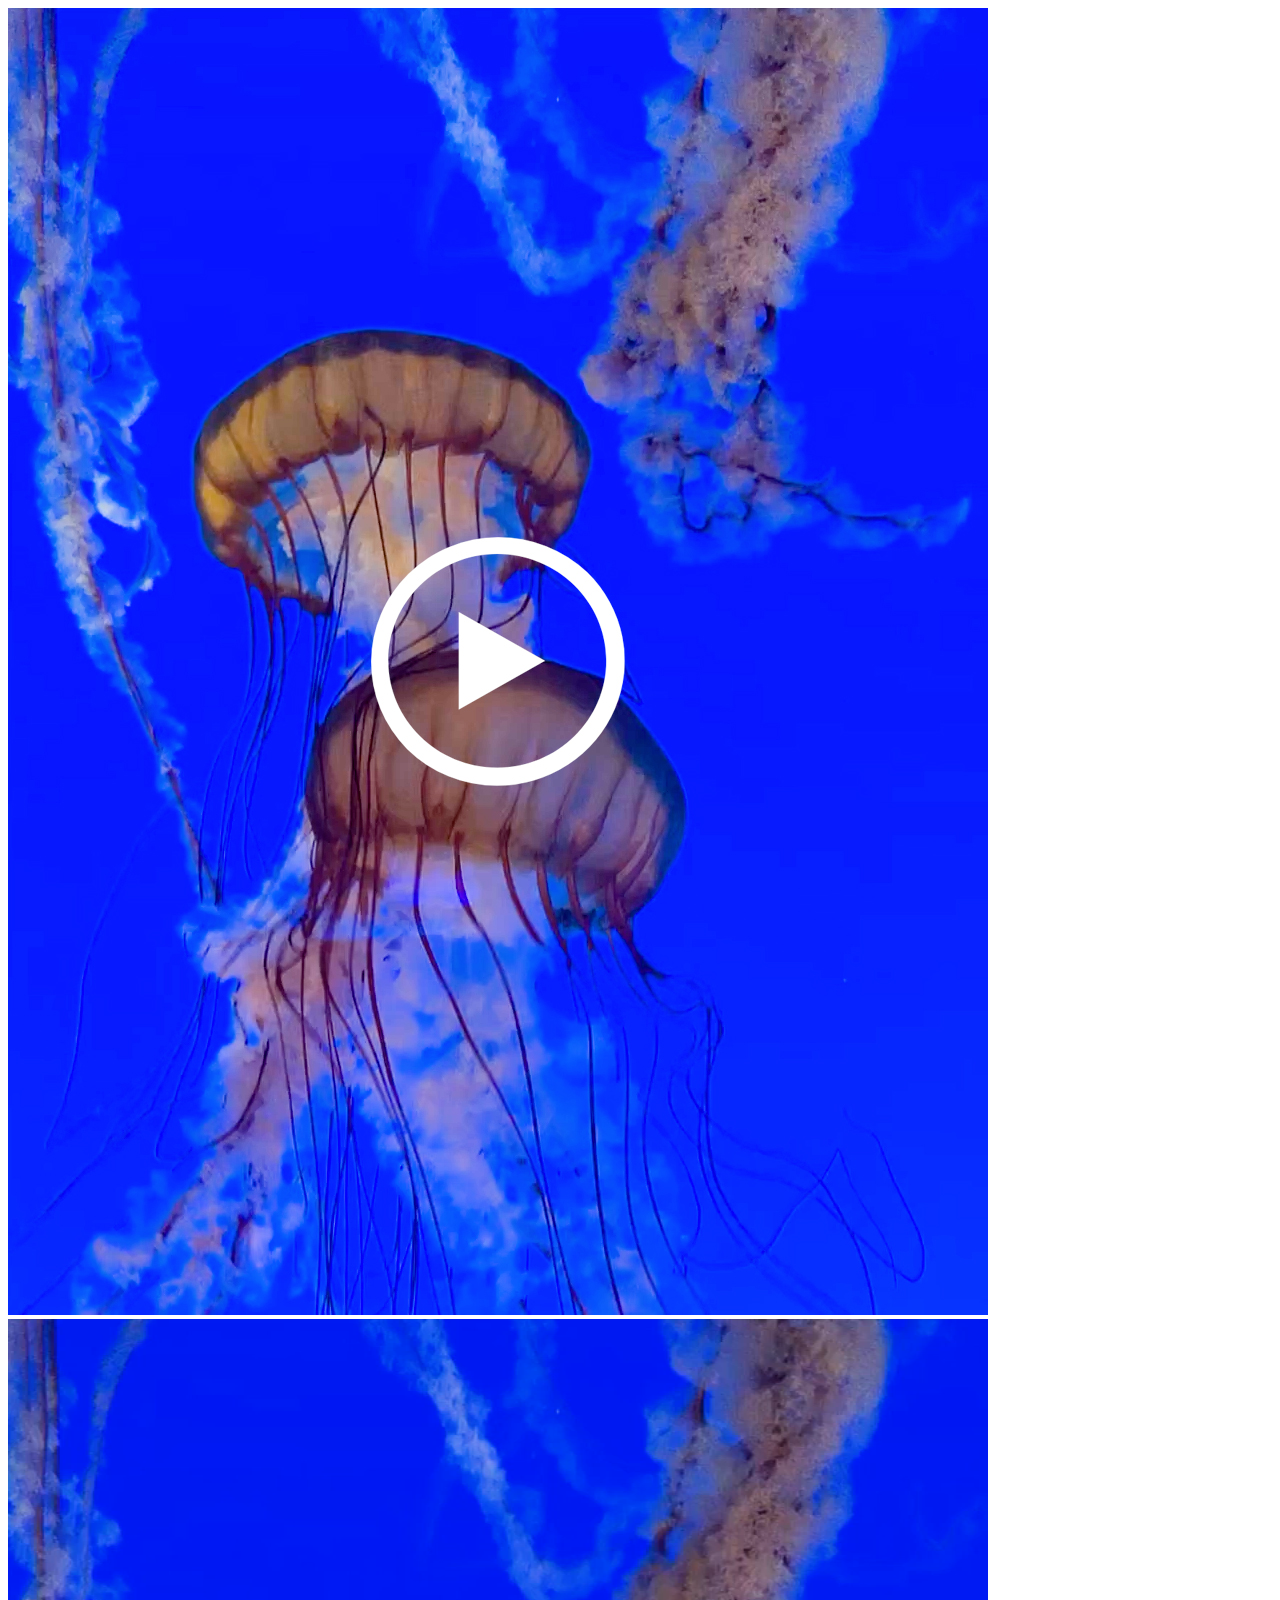
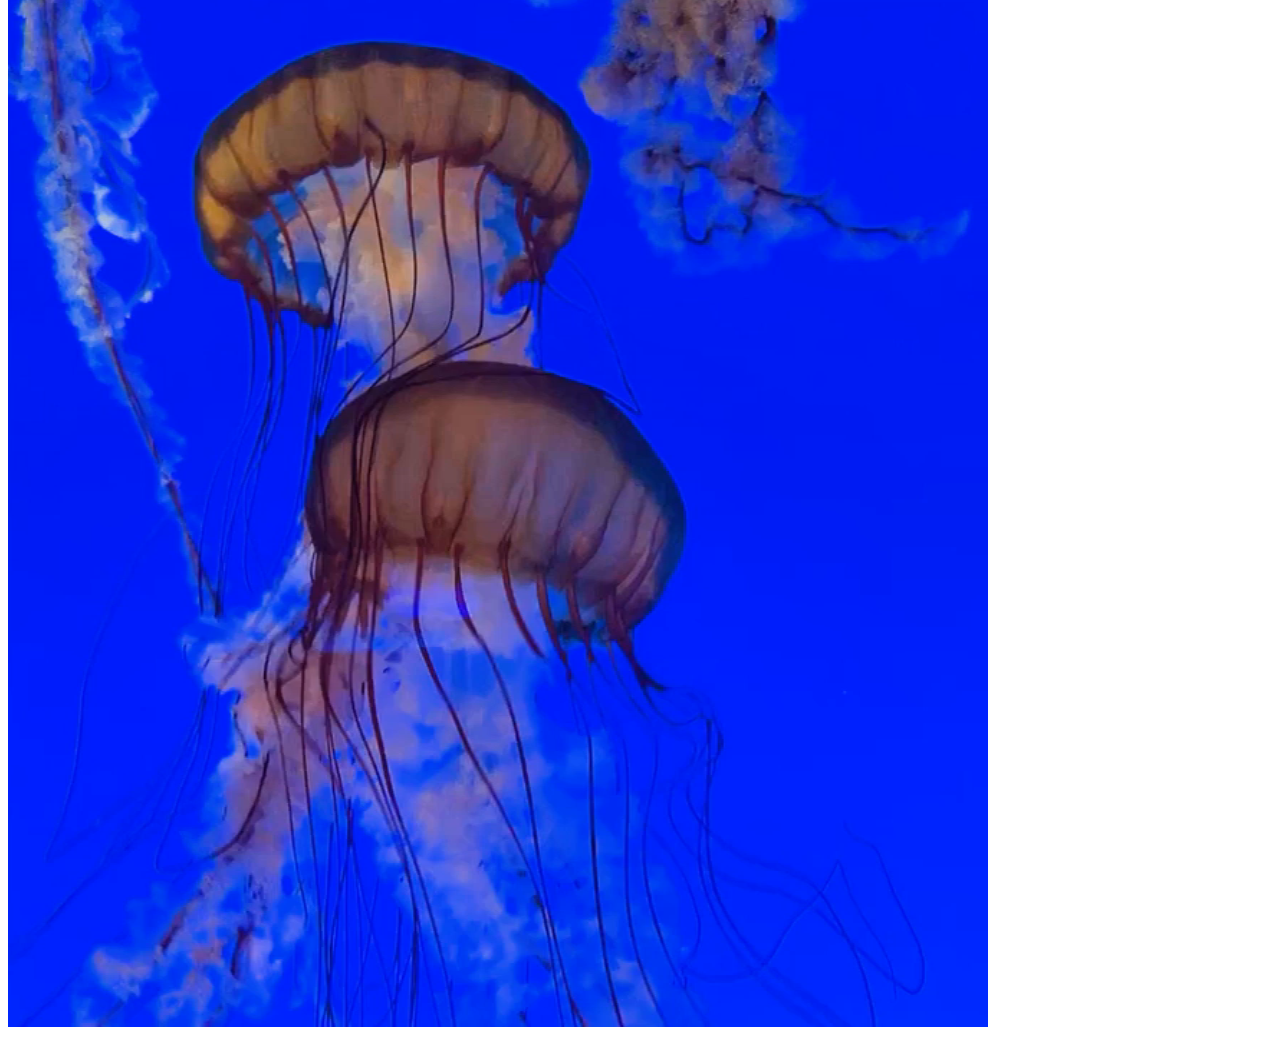
<file: aframe/flyer/index.html>
<!doctype html>
<html>

<head>
  <meta name="viewport" content="width=device-width, initial-scale=1.0, user-scalable=no">
  <meta name="apple-mobile-web-app-capable" content="yes">

  <title>8th Wall Web: Flyer</title>

  <script src="//cdn.8thwall.com/web/aframe/8frame-0.9.0.min.js"></script>

  <!-- XR Extras - provides utilities like load screen, almost there, and error handling.
         See github.com/8thwall/web/xrextras -->
  <script src="//cdn.8thwall.com/web/xrextras/xrextras.js"></script>

  <!-- 8thWall Web - Replace the app key here with your own app key -->
  <script src="//apps.8thwall.com/xrweb?appKey=XXXXXXXXX"></script>

</head>

<body>

  <a-scene
    xrweb="disableWorldTracking: true"
    xrextras-gesture-detector
    xrextras-almost-there
    xrextras-loading
    xrextras-runtime-error>

    <a-assets>
      <!-- Credit to Poly by Google for the model: https://poly.google.com/view/dA5osnS0Rzj -->
      <a-asset-item id="jelly-glb" src="jellyfish-model.glb"></a-asset-item>
      <img id="jelly-thumb" src="targets/video-target.jpg">
      <video
        id="jelly-video"
        autoplay
        muted
        crossorigin="anonymous"
        loop="true"
        src="jellyfish-video.mp4">
      </video>
    </a-assets>

    <a-camera
      position="0 4 10"
      raycaster="objects: .cantap"
      cursor="fuse: false; rayOrigin: mouse;">
    </a-camera>

    <a-light type="directional" intensity="0.5" position="1 1 1"></a-light>

    <a-light type="ambient" intensity="1"></a-light>

    <!-- Note: "name:" must be set to the name of the image target uploaded to the 8th Wall Console -->
    <a-entity
      xrextras-named-image-target="name: video-target"
      xrextras-play-video="video: #jelly-video; thumb: #jelly-thumb; canstop: true"
      geometry="primitive: plane; height: 1; width: 0.79;">
    </a-entity>

    <!-- Note: "name:" must be set to the name of the image target uploaded to the 8th Wall Console -->
    <a-entity xrextras-named-image-target="name: model-target">
      <!-- Add a child entity that can be rotated independently of the image target. -->
      <a-entity xrextras-one-finger-rotate gltf-model="#jelly-glb"></a-entity>
    </a-entity>

  </a-scene>

</body>
</html>
</file>
